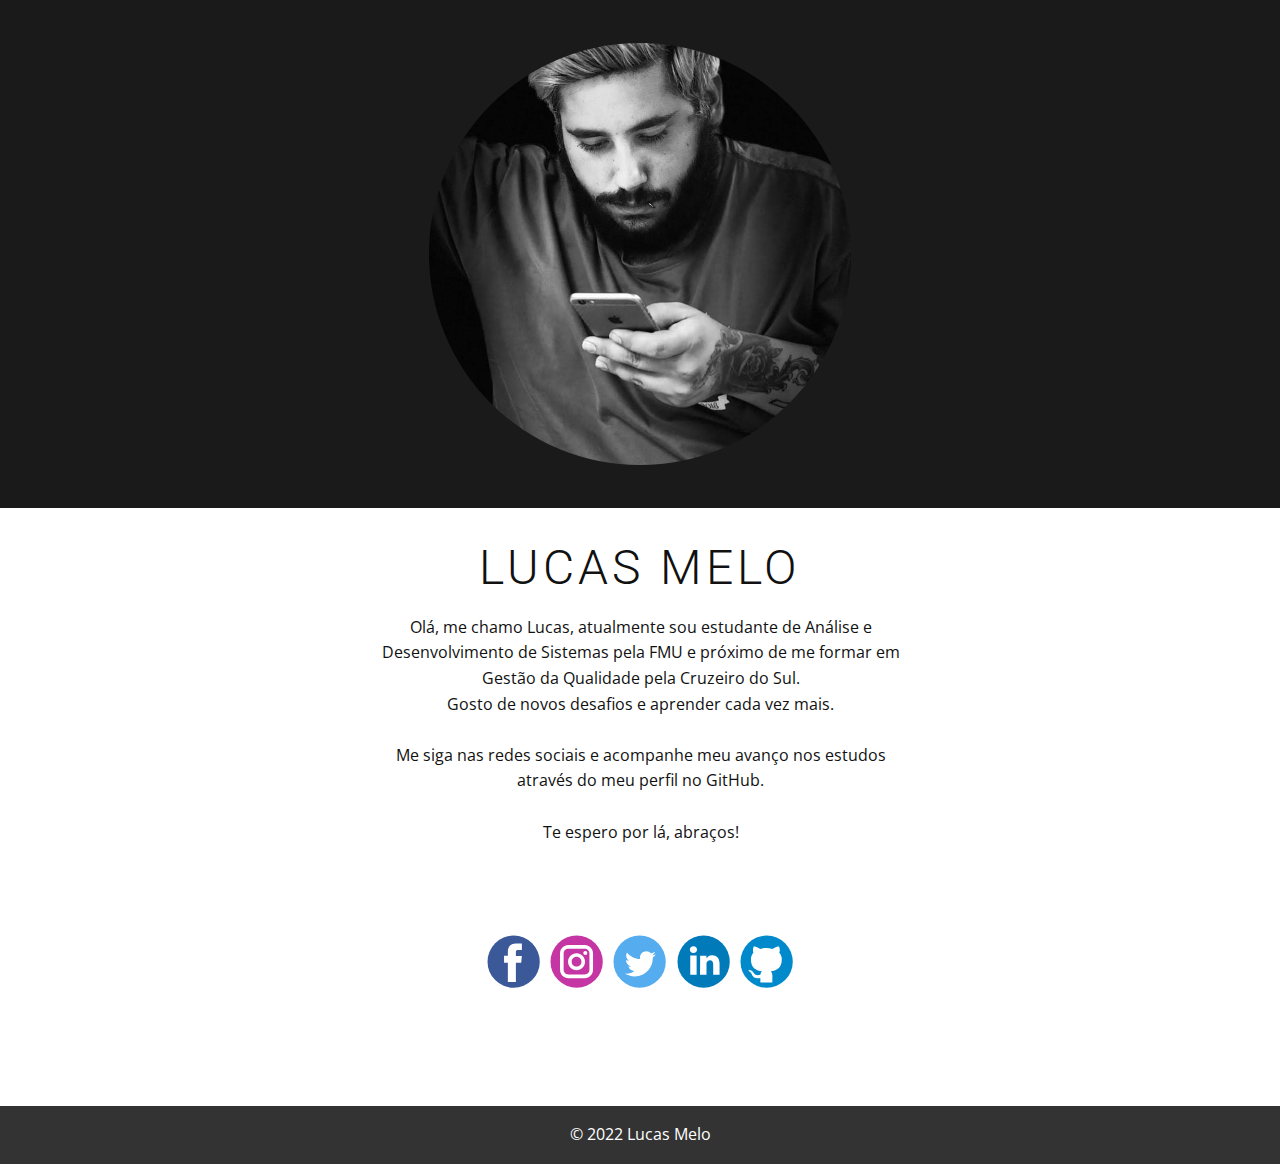
<file: index.html>
<!DOCTYPE html>
<html style="font-size: 16px;">
  <head>
    <meta name="viewport" content="width=device-width, initial-scale=1.0">
    <meta charset="utf-8">
    <meta name="keywords" content="Creative Portfolio">
    <meta name="description" content="">
    <meta name="page_type" content="np-template-header-footer-from-plugin">
    <title>Portfólio</title>
    <link rel="stylesheet" href="index.css" media="screen">
<link rel="stylesheet" href="Portfólio.css" media="screen">
    <script class="u-script" type="text/javascript" src="jquery-1.9.1.min.js" defer=""></script>
    <script class="u-script" type="text/javascript" src="index.js" defer=""></script>
    <link id="u-theme-google-font" rel="stylesheet" href="https://fonts.googleapis.com/css?family=Roboto:100,100i,300,300i,400,400i,500,500i,700,700i,900,900i|Open+Sans:300,300i,400,400i,500,500i,600,600i,700,700i,800,800i">
    
    
    <script type="application/ld+json">{
		"@context": "http://schema.org",
		"@type": "Organization",
		"name": ""
}</script>
    <meta name="theme-color" content="#afbbc7">
    <meta property="og:title" content="Portfólio">
    <meta property="og:type" content="website">
  </head>
  <body data-home-page="https://website1868184.nicepage.io/Portfólio.html?version=148a2ddd-263d-41cf-a9f7-de5ad580730e" data-home-page-title="Portfólio" class="u-body u-xl-mode">
    <section class="u-align-center u-clearfix u-section-1" id="carousel_737b">
      <div class="u-align-center u-clearfix u-group-elements u-group-elements-1">
        <div class="u-expanded-width-lg u-expanded-width-sm u-expanded-width-xl u-grey-90 u-shape u-shape-rectangle u-shape-1"></div>
        <div class="u-expanded-width-sm u-grey-90 u-shape u-shape-rectangle u-shape-2"></div>
      </div>
      <div alt="" class="u-align-center u-image u-image-circle u-image-1" data-image-width="810" data-image-height="1080"></div>
      <h2 class="u-text u-text-1">Lucas melo</h2>
      <p class="u-align-center u-text u-text-2">Olá, me chamo Lucas, atualmente sou estudante de Análise e Desenvolvimento de Sistemas pela FMU e próximo de me formar em Gestão da Qualidade pela Cruzeiro do Sul.<br>Gosto de novos desafios e aprender cada vez mais.<br>
        <br>Me siga nas redes sociais e acompanhe meu avanço nos estudos através do meu perfil no GitHub.<br>
        <br>Te espero por lá, abraços!
      </p>
      <div class="u-social-icons u-spacing-10 u-social-icons-1">
        <a class="u-social-url" title="Facebook" target="_blank" href="https://www.facebook.com/lucaschmelo/"><span class="u-icon u-social-facebook u-social-icon u-icon-1"><svg class="u-svg-link" preserveAspectRatio="xMidYMin slice" viewBox="0 0 112 112" style=""><use xlink:href="#svg-71dc"></use></svg><svg class="u-svg-content" viewBox="0 0 112 112" x="0" y="0" id="svg-71dc"><circle fill="currentColor" cx="56.1" cy="56.1" r="55"></circle><path fill="#FFFFFF" d="M73.5,31.6h-9.1c-1.4,0-3.6,0.8-3.6,3.9v8.5h12.6L72,58.3H60.8v40.8H43.9V58.3h-8V43.9h8v-9.2
c0-6.7,3.1-17,17-17h12.5v13.9H73.5z"></path></svg></span>
        </a>
        <a class="u-social-url" title="Instagram" target="_blank" href="https://www.instagram.com/lucaschmelo/"><span class="u-icon u-social-icon u-social-instagram u-icon-2"><svg class="u-svg-link" preserveAspectRatio="xMidYMin slice" viewBox="0 0 112 112" style=""><use xlink:href="#svg-e512"></use></svg><svg class="u-svg-content" viewBox="0 0 112 112" x="0" y="0" id="svg-e512"><circle fill="currentColor" cx="56.1" cy="56.1" r="55"></circle><path fill="#FFFFFF" d="M55.9,38.2c-9.9,0-17.9,8-17.9,17.9C38,66,46,74,55.9,74c9.9,0,17.9-8,17.9-17.9C73.8,46.2,65.8,38.2,55.9,38.2
z M55.9,66.4c-5.7,0-10.3-4.6-10.3-10.3c-0.1-5.7,4.6-10.3,10.3-10.3c5.7,0,10.3,4.6,10.3,10.3C66.2,61.8,61.6,66.4,55.9,66.4z"></path><path fill="#FFFFFF" d="M74.3,33.5c-2.3,0-4.2,1.9-4.2,4.2s1.9,4.2,4.2,4.2s4.2-1.9,4.2-4.2S76.6,33.5,74.3,33.5z"></path><path fill="#FFFFFF" d="M73.1,21.3H38.6c-9.7,0-17.5,7.9-17.5,17.5v34.5c0,9.7,7.9,17.6,17.5,17.6h34.5c9.7,0,17.5-7.9,17.5-17.5V38.8
C90.6,29.1,82.7,21.3,73.1,21.3z M83,73.3c0,5.5-4.5,9.9-9.9,9.9H38.6c-5.5,0-9.9-4.5-9.9-9.9V38.8c0-5.5,4.5-9.9,9.9-9.9h34.5
c5.5,0,9.9,4.5,9.9,9.9V73.3z"></path></svg></span>
        </a>
        <a class="u-social-url" title="Twitter" target="_blank" href="https://twitter.com/lucaschmelo"><span class="u-icon u-social-icon u-social-twitter u-icon-3"><svg class="u-svg-link" preserveAspectRatio="xMidYMin slice" viewBox="0 0 112 112" style=""><use xlink:href="#svg-4687"></use></svg><svg class="u-svg-content" viewBox="0 0 112 112" x="0" y="0" id="svg-4687"><circle fill="currentColor" class="st0" cx="56.1" cy="56.1" r="55"></circle><path fill="#FFFFFF" d="M83.8,47.3c0,0.6,0,1.2,0,1.7c0,17.7-13.5,38.2-38.2,38.2C38,87.2,31,85,25,81.2c1,0.1,2.1,0.2,3.2,0.2
c6.3,0,12.1-2.1,16.7-5.7c-5.9-0.1-10.8-4-12.5-9.3c0.8,0.2,1.7,0.2,2.5,0.2c1.2,0,2.4-0.2,3.5-0.5c-6.1-1.2-10.8-6.7-10.8-13.1
c0-0.1,0-0.1,0-0.2c1.8,1,3.9,1.6,6.1,1.7c-3.6-2.4-6-6.5-6-11.2c0-2.5,0.7-4.8,1.8-6.7c6.6,8.1,16.5,13.5,27.6,14
c-0.2-1-0.3-2-0.3-3.1c0-7.4,6-13.4,13.4-13.4c3.9,0,7.3,1.6,9.8,4.2c3.1-0.6,5.9-1.7,8.5-3.3c-1,3.1-3.1,5.8-5.9,7.4
c2.7-0.3,5.3-1,7.7-2.1C88.7,43,86.4,45.4,83.8,47.3z"></path></svg></span>
        </a>
        <a class="u-social-url" target="_blank" data-type="LinkedIn" title="LinkedIn" href="https://www.linkedin.com/in/lucascdmelo/"><span class="u-icon u-social-icon u-social-linkedin u-icon-4"><svg class="u-svg-link" preserveAspectRatio="xMidYMin slice" viewBox="0 0 112 112" style=""><use xlink:href="#svg-0058"></use></svg><svg class="u-svg-content" viewBox="0 0 112 112" x="0" y="0" id="svg-0058"><circle fill="currentColor" cx="56.1" cy="56.1" r="55"></circle><path fill="#FFFFFF" d="M41.3,83.7H27.9V43.4h13.4V83.7z M34.6,37.9L34.6,37.9c-4.6,0-7.5-3.1-7.5-7c0-4,3-7,7.6-7s7.4,3,7.5,7
            C42.2,34.8,39.2,37.9,34.6,37.9z M89.6,83.7H76.2V62.2c0-5.4-1.9-9.1-6.8-9.1c-3.7,0-5.9,2.5-6.9,4.9c-0.4,0.9-0.4,2.1-0.4,3.3v22.5
            H48.7c0,0,0.2-36.5,0-40.3h13.4v5.7c1.8-2.7,5-6.7,12.1-6.7c8.8,0,15.4,5.8,15.4,18.1V83.7z"></path></svg></span>
        </a>
        <a class="u-social-url" target="_blank" data-type="Github" title="GitHub" href="https://github.com/lucaschmelo"><span class="u-icon u-social-github u-social-icon u-icon-5"><svg class="u-svg-link" preserveAspectRatio="xMidYMin slice" viewBox="0 0 112 112" style=""><use xlink:href="#svg-5aff"></use></svg><svg class="u-svg-content" viewBox="0 0 112 112" x="0" y="0" id="svg-5aff"><circle fill="currentColor" cx="56.1" cy="56.1" r="55"></circle><path fill="#FFFFFF" d="M88,51.3c0-5.5-1.9-10.2-5.3-13.7c0.6-1.3,2.3-6.5-0.5-13.5c0,0-4.2-1.4-14,5.3c-4.1-1.1-8.4-1.7-12.7-1.8
	c-4.3,0-8.7,0.6-12.7,1.8c-9.7-6.6-14-5.3-14-5.3c-2.8,7-1,12.2-0.5,13.5C25,41.2,23,45.7,23,51.3c0,19.6,11.9,23.9,23.3,25.2
	c-1.5,1.3-2.8,3.5-3.2,6.8c-3,1.3-10.2,3.6-14.9-4.3c0,0-2.7-4.9-7.8-5.3c0,0-5-0.1-0.4,3.1c0,0,3.3,1.6,5.6,7.5c0,0,3,9.1,17.2,6
	c0,4.3,0.1,8.3,0.1,9.5h25.2c0-1.7,0.1-7.2,0.1-14c0-4.7-1.7-7.9-3.4-9.4C76,75.2,88,70.9,88,51.3z"></path></svg></span>
        </a>
      </div>
    </section>
    
    
    
    <section class="u-backlink u-clearfix u-grey-80">
      © 2022 Lucas Melo
    </section>
  </body>
</html>
</file>
